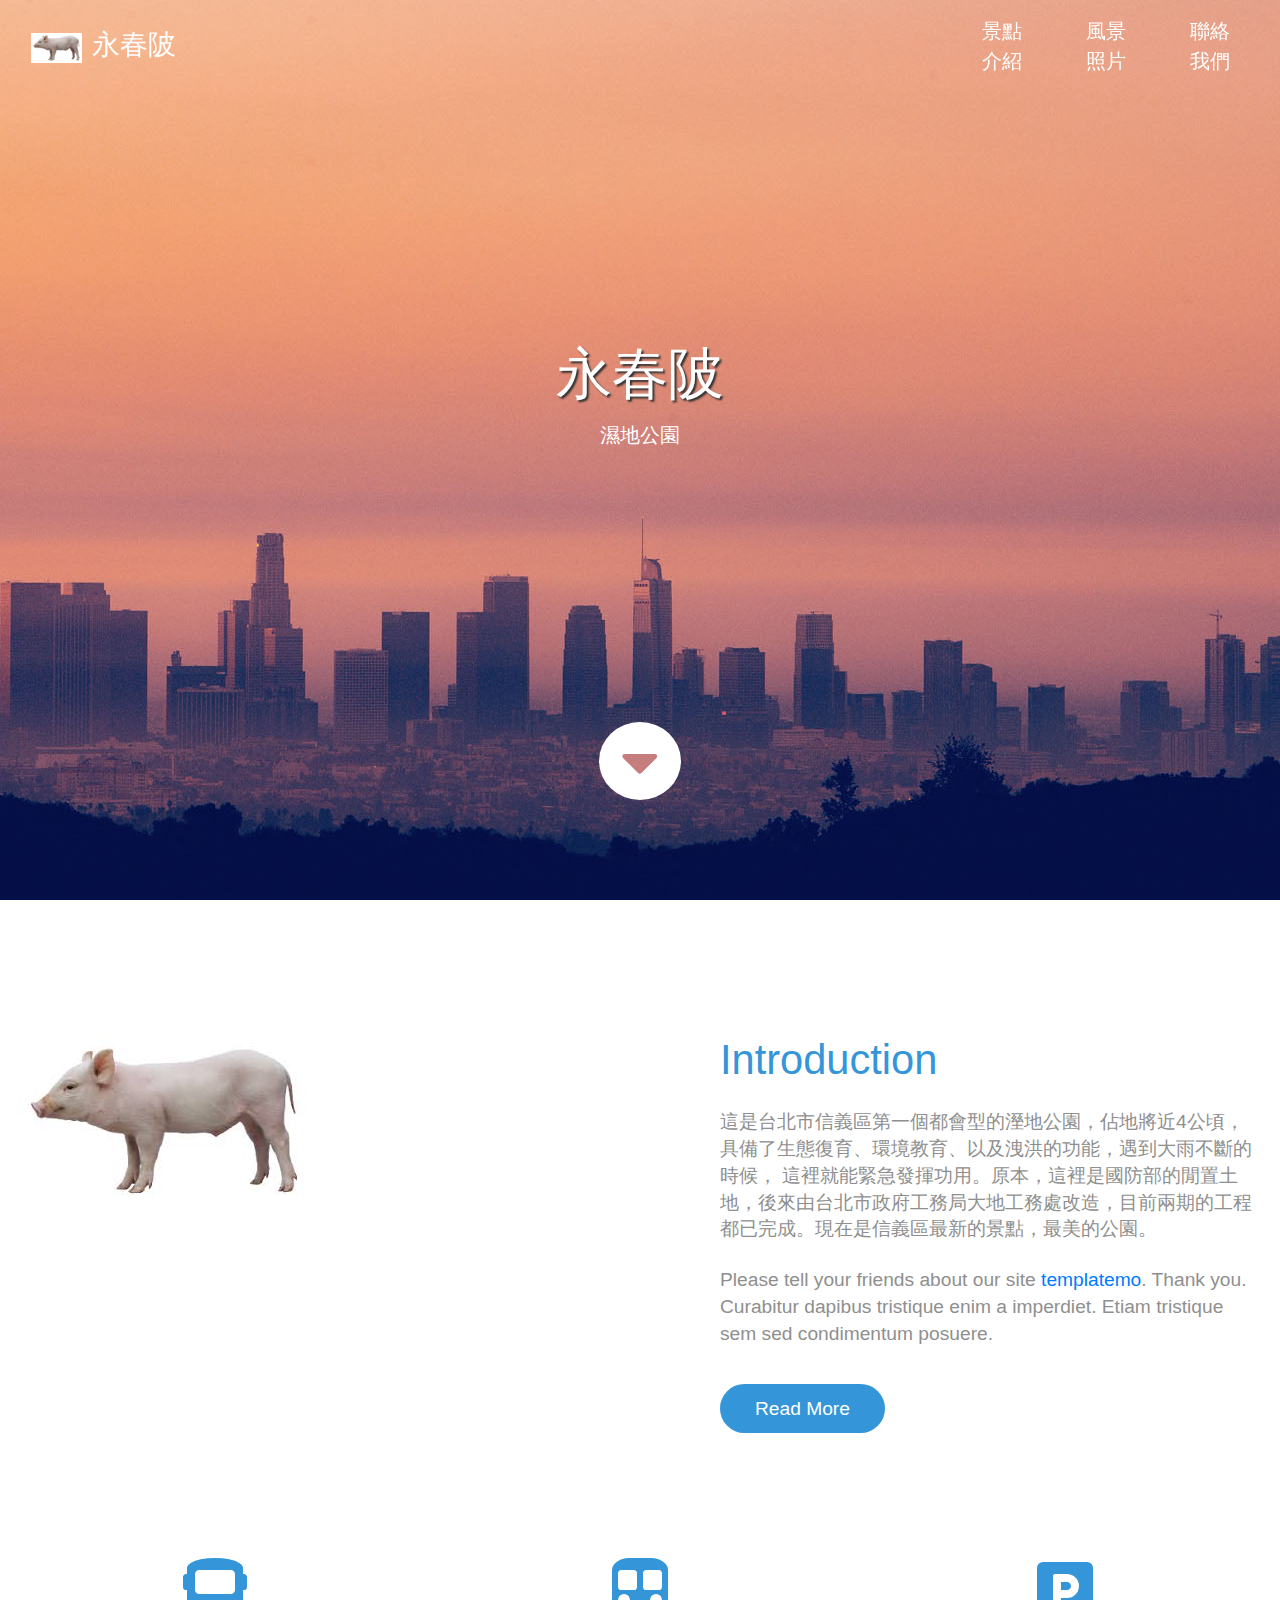
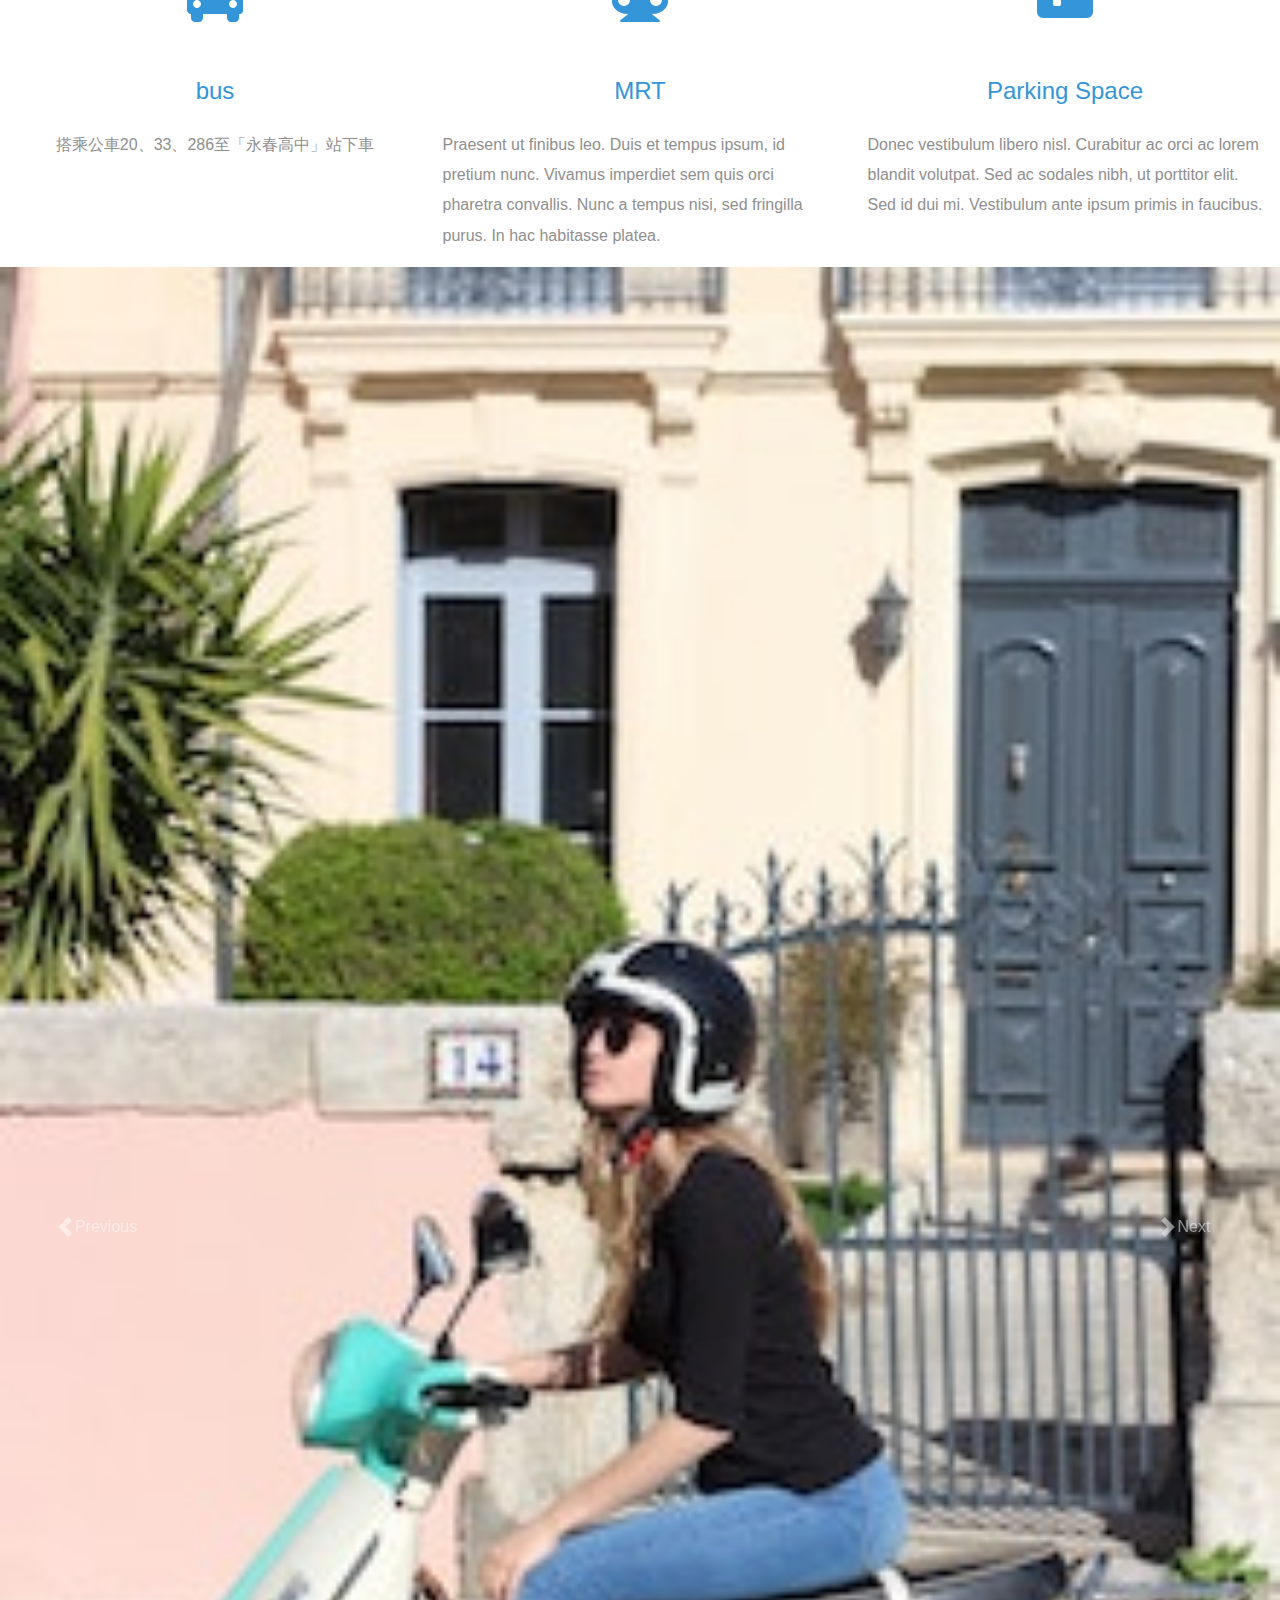
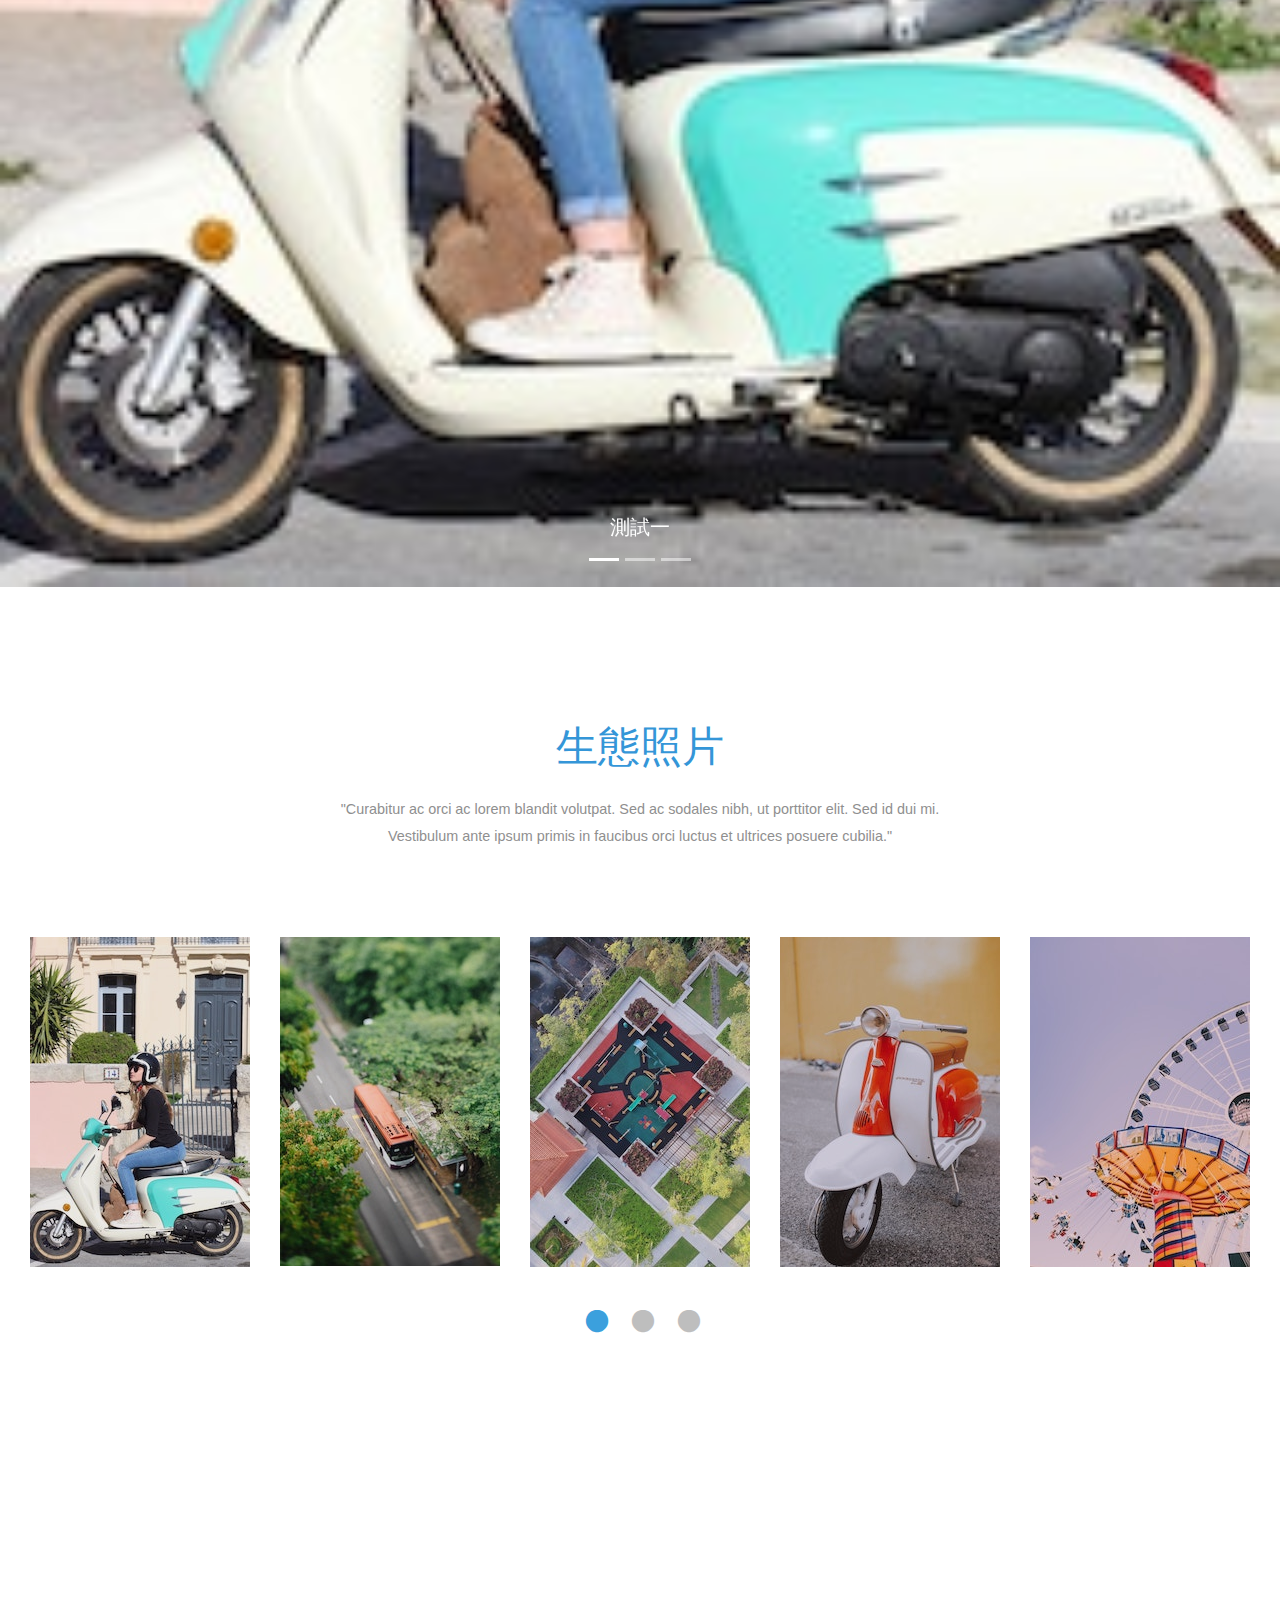
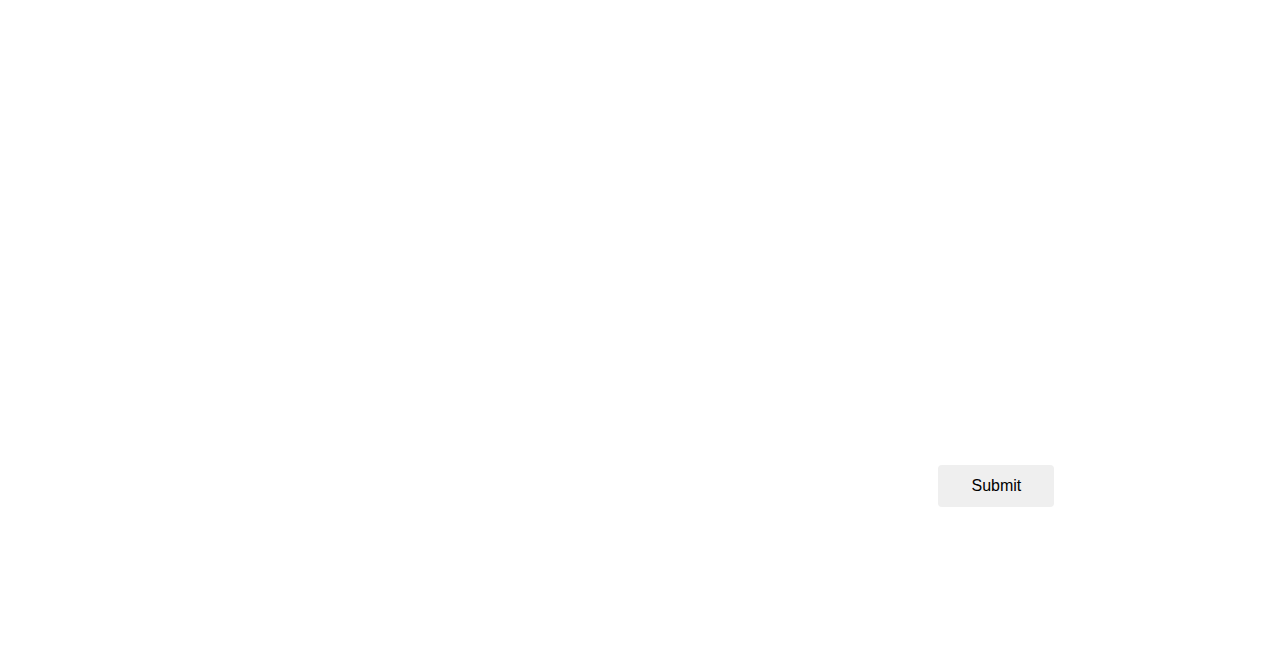
<file: model-2/index.html>
<!DOCTYPE html>
<!--HTML5文件類型-->
<html lang="en">  
    <head>
      <meta charset="UTF-8" />
      <meta name="viewport" content="width=device-width, initial-scale=1.0" />
      <meta http-equiv="X-UA-Compatible" content="ie=edge" />
      <title>千田網</title>
      <link rel="stylesheet" href="fontawesome-5.5/css/all.min.css" />
      <link rel="stylesheet" href="slick/slick.css">
      <link rel="stylesheet" href="slick/slick-theme.css">
      <link rel="stylesheet" href="magnific-popup/magnific-popup.css">
      <link rel="stylesheet" href="css/bootstrap.min.css" />
      <link rel="stylesheet" href="css/templatemo-style.css" />
      <!--
    The Town
    https://templatemo.com/tm-525-the-town
    -->
    </head>
    <body>    
      <!-- Hero section -->
      <section id="hero" class="text-white tm-font-big tm-parallax">
        <!-- Navigation 導覽列 -->
        <nav class="navbar navbar-expand-md tm-navbar" id="tmNav">    <!--"navbar navbar-expand-md tm-navbar" id="tmNav"-->          
          <div class="container">   
            
                <a class="navbar-brand" href="index.html">
                  <img src="img/pig.jpg" weight=30 height=30 alt="">
                 
                <span class="h3 mx-1">
                  永春陂
                </span>
                </a>
              </div>             
              <!--導覽列-->  
              <button class="navbar-toggler" type="button" data-toggle="collapse" data-target="#navbarSupportedContent" aria-controls="navbarSupportedContent" aria-expanded="false" aria-label="Toggle navigation">
                <span class="fas fa-bars navbar-toggler-icon"></span>     <!--icon標示-->
              </button>
              <div class="collapse navbar-collapse" id="navbarSupportedContent">
                <ul class="navbar-nav ml-auto">
                  <li class="nav-item">
                      <a class="nav-link tm-nav-link" href="#introduction">景點介紹</a>
                  </li>
                  <li class="nav-item">
                      <a class="nav-link tm-nav-link" href="#work">風景照片</a>
                  </li>
                  <li class="nav-item">
                      <a class="nav-link tm-nav-link" href="#contact">聯絡我們</a>
                  </li>
                  <!--<li class="nav-item">
                    <a class="nav-link tm-nav-link" href="#transportation">交通工具</a>
                  </li>-->
              </ul>
                   
          </div>
        </nav>
        
        <div class="text-center tm-hero-text-container">
          <div class="tm-hero-text-container-inner">
              <h2 class="tm-hero-title">永春陂</h2>
              <p class="tm-hero-subtitle">
                濕地公園
              </p>
          </div>        
        </div>
        <!--下滑鍵-->
        <div class="tm-next tm-intro-next">
          <a href="#introduction" class="text-center tm-down-arrow-link">
            <i class="fas fa-3x fa-caret-down tm-down-arrow"></i>
          </a>
        </div>      
      </section>

      <section id="introduction" class="tm-section-pad-top">
        <div class="container">
          <div class="row">
            <div class="col-lg-6">
              <!--注意! 要使用"img/....jpg"-->
              <img src="img/pig.jpg" alt="Image" class="img-fluid tm-intro-img" />
            </div>
            <div class="col-lg-6">
              <div class="tm-intro-text-container">
                  <h2 class="tm-text-primary mb-4 tm-section-title">Introduction</h2>
                  <p class="mb-4 tm-intro-text">
                    這是台北市信義區第一個都會型的溼地公園，佔地將近4公頃，具備了生態復育、環境教育、以及洩洪的功能，遇到大雨不斷的時候，
                    這裡就能緊急發揮功用。原本，這裡是國防部的閒置土地，後來由台北市政府工務局大地工務處改造，目前兩期的工程都已完成。現在是信義區最新的景點，最美的公園。
                  </p>
                  <p class="mb-5 tm-intro-text">
                    Please tell your friends about our site 
                    <a rel="nofollow" href="https://templatemo.com">templatemo</a>. Thank you.
                    Curabitur dapibus tristique enim a imperdiet. Etiam
                tristique sem sed condimentum posuere. 
                  </p>
                  <div class="tm-next">
                    <a href="#work" class="tm-intro-text tm-btn-primary">Read More</a>
                  </div>
              </div>
            </div>
          </div>

          <div class="row tm-section-pad-top">
            <div class="col-lg-4">
              <i class="fas fa-4x fa-bus text-center tm-icon"></i>
              <h4 class="text-center tm-text-primary mb-4">bus</h4>
              <p style="text-align: center;">
                搭乘公車20、33、286至「永春高中」站下車
              
              </p>
            </div>
          
          <div class="col-lg-4 mt-5 mt-lg-0">
            <i class="fas fa-4x fa-subway text-center tm-icon"></i>
            <h4 class="text-center tm-text-primary mb-4">MRT</h4>
            <p>
              Praesent ut finibus leo. Duis et tempus ipsum, id pretium nunc.
              Vivamus imperdiet sem quis orci pharetra convallis. Nunc a tempus
              nisi, sed fringilla purus. In hac habitasse platea.
            </p>
          </div>
          <div class="col-lg-4 mt-5 mt-lg-0">
            <i class="fas fa-4x fa-parking text-center tm-icon"></i>
            <h4 class="text-center tm-text-primary mb-4">Parking Space</h4>
            <p>
              Donec vestibulum libero nisl. Curabitur ac orci ac lorem blandit
              volutpat. Sed ac sodales nibh, ut porttitor elit. Sed id dui mi.
              Vestibulum ante ipsum primis in faucibus.
            </p>
          </div>
        </div>
      </section>
      <seciton id="try" class="tm-section-pad-top" >
        <div id="myCarousel" class="carousel slide" data-bs-ride="carousel">
          <ol class="carousel-indicators">
            <li data-bs-target="#myCarousel" data-bs-slide-to="0" class="active"></li>
            <li data-bs-target="#myCarousel" data-bs-slide-to="1"></li>
            <li data-bs-target="#myCarousel" data-bs-slide-to="2"></li>
          </ol>
          <div class="carousel-inner">
            <div class="carousel-item active">
              <img src="img/gallery-tn-01.jpg" class="d-block w-100" alt="hi">
              <div class="carousel-caption d-none d-md-block">
                <h5>
                  測試一
                </h5>
              </div>
            </div>
            <div class="carousel-item">
              <img src="img/gallery-tn-02.jpg" class="d-block w-100" alt="hi">
              <div class="carousel-caption d-none d-md-block">
                <h5>
                  測試二
                </h5>
              </div>
            </div>
            <div class="carousel-item">
              <img src="img/gallery-tn-03.jpg" class="d-block w-100" alt="hi">
              <div class="carousel-caption d-none d-md-block">
                <h5>
                  測試三
                </h5>
              </div>
            </div>
          </div>
          <a class="carousel-control-prev" href="#myCarousel" data-bs-slide="prev">
            <span class="carousel-control-prev-icon"></span>
            <span class="visually-hidden">Previous</span>
          </a>
          <a class="carousel-control-next" href="#myCarousel" data-bs-slide="next">
            <span class="carousel-control-next-icon"></span>
            <span class="visually-hidden">Next</span>
          </a>
        </div>
      </section>
      <section id="work" class="tm-section-pad-top">
        <div class="container tm-container-gallery">
          <div class="row">
            <div class="text-center col-12">
                <h2 class="tm-text-primary tm-section-title mb-4">生態照片</h2>
                <p class="mx-auto tm-work-description">
                  "Curabitur ac orci ac lorem blandit volutpat. Sed ac sodales nibh, ut
                  porttitor elit. Sed id dui mi. Vestibulum ante ipsum primis in faucibus
                  orci luctus et ultrices posuere cubilia."
                </p>
            </div>            
          </div>
          <div class="row">
              <div class="col-12">
                  <div class="mx-auto tm-gallery-container">
                      <div class="grid tm-gallery">
                        <a href="img/gallery-img-01.jpg">
                          <figure class="effect-honey tm-gallery-item">
                            <img src="img/gallery-tn-01.jpg" alt="Image" class="img-fluid">
                            <figcaption>
                              <h2><i>Dreamy <span>Honey</span> Now</i></h2>
                            </figcaption>
                          </figure>
                        </a>
                        <a href="img/gallery-img-02.jpg">
                          <figure class="effect-honey tm-gallery-item">
                            <img src="img/gallery-tn-02.jpg" alt="Image" class="img-fluid">
                            <figcaption>
                              <h2><i>Second <span>Honey</span> Now</i></h2>
                            </figcaption>
                          </figure>
                        </a>
                        <a href="img/gallery-img-03.jpg">
                          <figure class="effect-honey tm-gallery-item">
                            <img src="img/gallery-tn-03.jpg" alt="Image" class="img-fluid">
                            <figcaption>
                              <h2><i>Third <span>Honey</span> Now</i></h2>
                            </figcaption>
                          </figure>
                        </a>
                        <a href="img/gallery-img-04.jpg">
                          <figure class="effect-honey tm-gallery-item">
                            <img src="img/gallery-tn-04.jpg" alt="Image" class="img-fluid">
                            <figcaption>
                              <h2><i>Dreamy <span>Honey</span> Now</i></h2>
                            </figcaption>
                          </figure>
                        </a>
                        <a href="img/gallery-img-05.jpg">
                          <figure class="effect-honey tm-gallery-item">
                            <img src="img/gallery-tn-05.jpg" alt="Image" class="img-fluid">
                            <figcaption>
                              <h2><i>Fifth <span>Honey</span> Now</i></h2>
                            </figcaption>
                          </figure>
                        </a>
                        <a href="img/gallery-img-06.jpg">
                          <figure class="effect-honey tm-gallery-item">
                            <img src="img/gallery-tn-06.jpg" alt="Image" class="img-fluid">
                            <figcaption>
                              <h2><i>Sixth <span>Honey</span> Now</i></h2>
                            </figcaption>
                          </figure>
                        </a>
                        <a href="img/gallery-img-01.jpg">
                          <figure class="effect-honey tm-gallery-item">
                            <img src="img/gallery-tn-01.jpg" alt="Image" class="img-fluid">
                            <figcaption>
                              <h2><i>Dreamy <span>Honey</span> Now</i></h2>
                            </figcaption>
                          </figure>
                        </a>
                        <a href="img/gallery-img-02.jpg">
                          <figure class="effect-honey tm-gallery-item">
                            <img src="img/gallery-tn-02.jpg" alt="Image" class="img-fluid">
                            <figcaption>
                              <h2><i>Eighth <span>Honey</span> Now</i></h2>
                            </figcaption>
                          </figure>
                        </a>
                      </div>
                  </div>                
              </div>        
            </div>
        </div>
      </section>

      <!-- Contact -->
      <section id="contact" class="tm-section-pad-top tm-parallax-2">
        <div class="container tm-container-contact">
          <div class="row">
              <div class="col-12">
                  <h2 class="mb-4 tm-section-title">Contact Us</h2>
                  <div class="mb-5 tm-underline">
                    <div class="tm-underline-inner"></div>
                  </div>
                  <p class="mb-5">
                    Nullam tincidunt, lacus a suscipit luctus, elit turpis tincidunt dui,
                    non tempus sem turpis vitae lorem. Maecenas eget odio in sapien ultrices
                    viverra vitae vel leo. Curabitur at elit eu risus pharetra pellentesque
                    at at velit.
                  </p>
              </div>
              
              <div class="col-sm-12 col-md-6 d-flex align-items-center tm-contact-item">
                <a href="tel:0968376880" class="tm-contact-item-link">
                    <i class="fas fa-3x fa-phone mr-4"></i>
                    <span class="mb-0">0968376880</span>
                </a>              
              </div>
              <div class="col-sm-12 col-md-6 d-flex align-items-center tm-contact-item">
                <a href="mailto:justin0968376880@gmail.com" class="tm-contact-item-link">
                    <i class="fas fa-3x fa-envelope mr-4"></i>
                    <span class="mb-0">justin0968376880@gmail.com</span>
                </a>              
              </div>
              <div class="col-sm-12 col-md-6 d-flex align-items-center tm-contact-item">
                <a href="https://www.instagram.com/" class="tm-contact-item-link">
                    <i class="fab fa-3x fa-instagram mr-4"></i>
                    <span class="mb-0">永春陂生態濕地公園IG</span>
                </a>              
              </div>
              <div class="col-sm-12 col-md-6 d-flex align-items-center tm-contact-item">
                <a href="https://www.facebook.com/yongchunpiweltandpark/" class="tm-contact-item-link">
                    <i class="fab fa-3x fa-facebook mr-4"></i>
                    <span class="mb-0">永春陂生態濕地公園FB官網</span>
                </a>              
              </div>
              <div class="col-sm-12 col-md-6 d-flex align-items-center tm-contact-item">
                <a href="https://www.google.com/maps" class="tm-contact-item-link">
                    <i class="fas fa-3x fa-map-marker-alt mr-4"></i>
                    <span class="mb-0">Location on Maps</span>
                </a>              
              </div>
              <div class="col-sm-12 col-md-6 d-flex align-items-center tm-contact-item">
                <form action="" method="get">
                  <input name="email" type="email" placeholder="Subscribe your email" class="tm-input" required />
                  <button type="submit" class="btn tm-btn-submit">Submit</button>
                </form>
              </div>
          </div>
        </div>
        <footer class="text-center small tm-footer">
            <p class="mb-0">
              Copyright &copy; 2019 Company Name 
              
              - Design: <a rel="nofollow" href="https://templatemo.com" class="tm-footer-link">Template Mo</a>
            </p>
          </footer>
      </section>
      <script src="js/jquery-1.9.1.min.js"></script>     
      <script src="slick/slick.min.js"></script>
      <script src="magnific-popup/jquery.magnific-popup.min.js"></script>
      <script src="js/jquery.singlePageNav.min.js"></script>     
      <script src="js/bootstrap.min.js"></script> 
      <script>

        function getOffSet(){
          var _offset = 450;
          var windowHeight = window.innerHeight;

          if(windowHeight > 500) {
            _offset = 400;
          } 
          if(windowHeight > 680) {
            _offset = 300
          }
          if(windowHeight > 830) {
            _offset = 210;
          }

          return _offset;
        }

        function setParallaxPosition($doc, multiplier, $object){
          var offset = getOffSet();
          var from_top = $doc.scrollTop(),
            bg_css = 'center ' +(multiplier * from_top - offset) + 'px';
          $object.css({"background-position" : bg_css });
        }

        // Parallax function
        // Adapted based on https://codepen.io/roborich/pen/wpAsm        
        var background_image_parallax = function($object, multiplier, forceSet){
          multiplier = typeof multiplier !== 'undefined' ? multiplier : 0.5;
          multiplier = 1 - multiplier;
          var $doc = $(document);
          // $object.css({"background-attatchment" : "fixed"});

          if(forceSet) {
            setParallaxPosition($doc, multiplier, $object);
          } else {
            $(window).scroll(function(){          
              setParallaxPosition($doc, multiplier, $object);
            });
          }
        };

        var background_image_parallax_2 = function($object, multiplier){
          multiplier = typeof multiplier !== 'undefined' ? multiplier : 0.5;
          multiplier = 1 - multiplier;
          var $doc = $(document);
          $object.css({"background-attachment" : "fixed"});
          $(window).scroll(function(){
            var firstTop = $object.offset().top,
                pos = $(window).scrollTop(),
                yPos = Math.round((multiplier * (firstTop - pos)) - 186);              

            var bg_css = 'center ' + yPos + 'px';

            $object.css({"background-position" : bg_css });
          });
        };
        
        $(function(){
          // Hero Section - Background Parallax
          background_image_parallax($(".tm-parallax"), 0.30, false);
          background_image_parallax_2($("#contact"), 0.80);   
          
          // Handle window resize
          window.addEventListener('resize', function(){
            background_image_parallax($(".tm-parallax"), 0.30, true);
          }, true);

          // Detect window scroll and update navbar
          $(window).scroll(function(e){          
            if($(document).scrollTop() > 120) {
              $('.tm-navbar').addClass("scroll");
            } else {
              $('.tm-navbar').removeClass("scroll");
            }
          });
          
          // Close mobile menu after click 
          $('#tmNav a').on('click', function(){
            $('.navbar-collapse').removeClass('show'); 
          })

          // Scroll to corresponding section with animation
          $('#tmNav').singlePageNav();        
          
          // Add smooth scrolling to all links
          // https://www.w3schools.com/howto/howto_css_smooth_scroll.asp
          $("a").on('click', function(event) {
            if (this.hash !== "") {
              event.preventDefault();
              var hash = this.hash;

              $('html, body').animate({
                scrollTop: $(hash).offset().top
              }, 400, function(){
                window.location.hash = hash;
              });
            } // End if
          });

          // Pop up
          $('.tm-gallery').magnificPopup({
            delegate: 'a',
            type: 'image',
            gallery: { enabled: true }
          });

          // Gallery
          $('.tm-gallery').slick({
            dots: true,
            infinite: false,
            slidesToShow: 5,
            slidesToScroll: 2,
            responsive: [
            {
              breakpoint: 1199,
              settings: {
                slidesToShow: 4,
                slidesToScroll: 2
              }
            },
            {
              breakpoint: 991,
              settings: {
                slidesToShow: 3,
                slidesToScroll: 2
              }
            },
            {
              breakpoint: 767,
              settings: {
                slidesToShow: 2,
                slidesToScroll: 1
              }
            },
            {
              breakpoint: 480,
              settings: {
                slidesToShow: 1,
                slidesToScroll: 1
              }
            }
          ]
          });
        });
      </script>
    </body>
</html>
</file>
<file: model-2/css/templatemo-style.css>
/*

The Town

https://templatemo.com/tm-525-the-town

*/

html {
  font-size: 16px;
}

body {
  color: #8f8f8f;
  margin: 0;
  padding: 0;
  overflow-x: hidden;
}
/* 所有文字的轉場 */
a {
  transition: all 0.3s ease;
}
/* 去除超連結底線 */
a:hover,  /* 滑鼠滑到的地方 */
a:focus { /* 用戶選取的狀態 */
  text-decoration: none;
}
/* 無任何改變 int解釋為去掉淡藍色邊框*/
a:focus {
  outline: none;
}

.btn {
  padding: 8px 32px;
}

.btn:hover {
  background-color: #ced4da;
}
/* 三個重要標籤的距離 */
.tm-section-pad-top {
  padding-top: 135px;
}
/* 三個重要標籤的顏色 */
.tm-text-primary {
  color: #3496d8;
}
/* 首頁的字(濕地公園、景點介紹、風景照片、聯絡我們) */
.tm-font-big {
  font-size: 1.25rem;
}
/* read more 按鈕 */
.tm-btn-primary {
  color: white;
  background-color: #3496d8;
  padding: 14px 35px;
  border-radius: 30px;
}

.tm-btn-primary:hover,
.tm-btn-primary:focus {
  color: white;
  background-color: #73c1f6;
}

/* Navbar */

.tm-navbar {
  position: fixed;  /* 固定位子 */
  width: 100%;
  z-index: 1000;  /*疊層(最上面)*/
  background-color: transparent;  /* 黑色 */
  transition: all 0.3s ease;
}
/* 滑動時navbar的顏色 */
.tm-navbar.scroll {
  background-color: white;
  border-bottom: 1px solid #e9ecef;
}
/* 首頁"永春陂"的顏色 */
.navbar-brand {
  color: white;
  font-size: 1.4rem;
  font-weight: bold;
}

.navbar-brand:hover,
.tm-navbar.scroll .navbar-brand:hover {
  color: #3496d8;
}

.tm-navbar.scroll .navbar-brand {
  color: #8f8f8f;
}
/* 去掉清單前面的原點 */
.nav-item {
  list-style: none;
}
/* 首頁右側的文字顏色 */
.tm-nav-link {
  color: white;
}
/* 首頁除外的顏色 */
.tm-navbar.scroll .tm-nav-link {
  color: #8f8f8f;
}
/* 點選的顏色 */
.tm-navbar.scroll .tm-nav-link:hover,
.tm-navbar.scroll .tm-nav-link.current,
.tm-nav-link:hover {
  color: #3496d8;
}
/* 螢幕縮小右側icon設定 */
.navbar-toggler {
  border: 1px solid white;
  padding-left: 10px;
  padding-right: 10px;
}

.navbar-toggler-icon {
  color: white;
  padding-top: 6px;
}

.tm-navbar.scroll .navbar-toggler {
  border: 1px solid #8f8f8f;
}

.tm-navbar.scroll .navbar-toggler-icon {
  color: #8f8f8f;
}
/* icon end */

/* Hero */

#hero {
  background-image: url(../img/the-town-bg-01.jpg);
  background-repeat: no-repeat;   /* 背景不重複 */
  height:100vh;                   /* 視窗高度100% */
  min-height: 375px;              /* no meaning */
  position: relative;             /* no meaning */
}

@media (min-height: 830px) {
  #hero {
    background-position: center -210px; 
  }
}

@media (min-height: 680px) and (max-height: 829px) {
  #hero {
    background-position: center -300px;   /* x,y */
  }
}

@media (min-height: 500px) and (max-height: 679px) {
  #hero {
    background-position: center -400px;
  }
}

@media (max-height: 499px) {
  #hero {
    background-position: center -450px;
  }
}
/* ycpond set */

/* position */
.tm-hero-text-container {
  width: 100%;
  height: 100%;
  display: flex;
  flex-flow: column;
  justify-content: center;
}

.tm-hero-text-container-inner {
  margin-top: -90px;
}
/* text */
.tm-hero-title {
  font-size: 3.5rem;
  text-shadow: 2px 2px 2px #333;
}
/* next標誌 */
.tm-intro-next {
  position: absolute;
  bottom: 100px;
  left: 0;
  right: 0;
}
/* no meaning */
@media (max-height: 480px) {
  .tm-hero-text-container-inner {
    margin-top: -40px;
  }

  .tm-intro-next {
    bottom: 20px;
  }
}

.tm-down-arrow-link {
  display: block;
  margin-top: 18%;
}
/* ycpond set */
.tm-down-arrow {
  color: #c57e7d;
  cursor: pointer;    /* mouse becomes pointer */
  background: white;
  border-radius: 50%;  /* circle */
  padding: 10px 22px 8px;
  transition: all 0.3s ease-out;
}
/* click ycpond set */
.tm-down-arrow:hover,
.tm-down-arrow:focus {
  color: white;
  background: #3496d8;
}

/* 三個主要的標籤 */

.tm-section-title {
  font-size: 2.6rem;
  font-weight: normal;
}
/* 中間introduce的文字*/
.tm-intro-text {
  font-size: 1.2rem;
  line-height: 1.4;
}
/* 公車、MRT和停車場的標誌*/
.tm-icon {
  display: block;
  margin-bottom: 55px;
  color: #3496d8;
}

/* Work */

/* environmental photos' words */
.tm-work-description {
  max-width: 650px;
  width: 100%;
  font-size: 0.9rem;
}
/* photo container updown distance */
.tm-gallery-container {
  padding-top: 70px;
  padding-bottom: 120px;
}
/* photos */
.tm-gallery-item {
  margin: 0 15px;   /* updown rightleft */
}

.slick-dots {
  bottom: -65px;
}

.slick-dots li {
  margin: 0 13px;
}
/* recycle pictures' dots */
.slick-dots li button:hover:before,
.slick-dots li button:focus:before,
.slick-dots li.slick-active button:before {
  opacity: 1;   /* clearity */
  color: #3ba0dd;
}

.slick-dots li button:before {
  font-size: 26px;
}

/* Hover Effect */
/* Common style */
.grid figure {
  position: relative;
  /* no meaning */
  float: left;
  overflow: hidden;
  background: #3085a3;
  text-align: center;
  /* no meaning */
  cursor: pointer;
}

.grid figure img {
  position: relative;
  display: inline;   /* like <p> and no meaning */
  min-height: 50%;   /* no meaning */
  max-width: 100%;   /* no meaning */
  opacity: 0.8;
}
/* discription */
.grid figure figcaption {
  padding: 2em;
  color: #fff;
  text-transform: uppercase;  /* bigger words */
  font-size: 1.25em;
  /* difficult inspect */
  -webkit-backface-visibility: visible;
  backface-visibility: visible;
}
/* no meaning */
.grid figure figcaption::before,
.grid figure figcaption::after {
  pointer-events: none;
}

.grid figure figcaption,
.grid figure figcaption > a {
  position: absolute;
  top: 0;
  left: 0;
  width: 100%;
  height: 100%;
}

/* Anchor will cover the whole item by default */
/* For some effects it will show as a button */
/*.grid figure figcaption > a {
  z-index: 1000;
  text-indent: 200%;
  white-space: nowrap;
  font-size: 0;
  opacity: 0;
}

.grid figure h2 {
  word-spacing: -0.15em;
  font-weight: 300;
}

.grid figure h2 span {
  font-weight: 800;
}

.grid figure h2,
.grid figure p {
  margin: 0;
}

.grid figure p {
  letter-spacing: 1px;
  font-size: 68.5%;
}
*/
/*---------------*/
/***** Honey *****/
/*---------------*/

figure.effect-honey {
  background: #4a3753;
  max-width: 220px;   /* no meaning */
}

figure.effect-honey img {
  opacity: 0.9;
  -webkit-transition: opacity 0.35s;    /* no meaning */
  transition: opacity 0.35s;            /* no meaning */
}

figure.effect-honey:hover img {
  opacity: 0.5;
}

figure.effect-honey figcaption::before {
  position: absolute;
  bottom: 0;
  left: 0;
  width: 100%;
  height: 10px;
  background: #3496d8;
  content: "";
  -webkit-transform: translate3d(0, 10px, 0);
  transform: translate3d(0, 10px, 0);
}

figure.effect-honey h2 {
  position: absolute;
  bottom: 0;
  left: 0;
  padding: 1em 1.5em;
  width: 100%;
  text-align: left;
  -webkit-transform: translate3d(0, -30px, 0);
  transform: translate3d(0, -30px, 0);
}

figure.effect-honey h2 i {
  font-style: normal;
  opacity: 0;
  -webkit-transition: opacity 0.35s, -webkit-transform 0.35s;
  transition: opacity 0.35s, transform 0.35s;
  -webkit-transform: translate3d(0, -30px, 0);
  transform: translate3d(0, -30px, 0);
}

figure.effect-honey figcaption::before,
figure.effect-honey h2 {
  -webkit-transition: -webkit-transform 0.35s;
  transition: transform 0.35s;
}

figure.effect-honey:hover figcaption::before,
figure.effect-honey:hover h2,
figure.effect-honey:hover h2 i {
  opacity: 1;
  -webkit-transform: translate3d(0, 0, 0);
  transform: translate3d(0, 0, 0);
}

/* Contact */

#contact {
  color: white;
  background-image: url(../img/the-town-bg-02.jpg);
  background-position: center;
  background-repeat: no-repeat;
  min-height: 850px;
  position: relative;
  padding-bottom: 50px;
  padding-top: 160px;
}

.tm-underline {
  border-top: 2px solid white;
  height: 8px;
  width: 100%;
}

.tm-underline-inner {
  width: 25%;
  height: 8px;
  background: white;
}

.tm-contact-item {
  margin-bottom: 75px;
}

.tm-contact-item-link {
  display: flex;
  align-items: center;
}

.tm-contact-item-link i,
.tm-contact-item-link span {
  color: white;
  transition: all 0.3s ease;
}

.tm-contact-item-link:hover i,
.tm-contact-item-link:hover span {
  color: #3496d8;
}

.tm-input {
  padding: 8px 25px;
  border-radius: 3px;
  border: 1px solid white;
  background: transparent;
  color: white;
}

::placeholder {
  /* Chrome, Firefox, Opera, Safari 10.1+ */
  color: white;
  opacity: 1; /* Firefox */
}

:-ms-input-placeholder {
  /* Internet Explorer 10-11 */
  color: white;
}

::-ms-input-placeholder {
  /* Microsoft Edge */
  color: white;
}

.tm-btn-submit {
  margin-left: 20px;
}

.tm-footer {
  position: absolute;
  bottom: 35px;
  left: 0;
  right: 0;
  padding: 0 15px;
}

.tm-footer-link {
  color: white;
}

.tm-footer-link:hover,
.tm-footer-link:focus {
  color: #3496d8;
  text-decoration: none;
}

p {
  line-height: 1.9;
}

@media (min-width: 768px) {
  .tm-intro-text-container {
    padding-left: 65px;
  }

  .navbar-expand-md .navbar-nav .nav-link {
    padding-right: 30px;
    padding-left: 30px;
  }
}

@media (min-width: 1200px) {
  .container {
    max-width: 1275px;
  }

  .tm-container-gallery {
    max-width: 1290px;
  }

  .tm-container-contact {
    max-width: 1063px;
  }
}

@media (max-width: 991px) {
  .tm-intro-text-container {
    padding-left: 15px;
    padding-top: 30px;
    max-width: 600px;
    margin-left: auto;
    margin-right: auto;
  }

  .tm-intro-img {
    display: block;
    margin-left: auto;
    margin-right: auto;
  }

  .tm-btn-submit {
    margin-left: 0;
    margin-top: 20px;
  }
}

@media (max-width: 767px) {
  .tm-btn-submit {
    margin-left: 20px;
    margin-top: 0;
  }

  .navbar-nav {
    max-width: 200px;
    text-align: right;
  }

  .navbar-collapse {
    background-color: rgb(255, 255, 255);
    padding: 10px;
    border-radius: 3px;
  }

  .navbar-collapse .nav-link {
    color: #8f8f8f;
  }
}

@media (max-width: 480px) {
  .tm-gallery-container {
    max-width: 220px;
    margin-left: auto;
    margin-right: auto;
  }

  .slick-dots li {
    margin: 0 8px;
  }

  .tm-gallery-item {
    margin: 0;
  }
}

@media (max-width: 420px) {
  .tm-btn-submit {
    display: block;
    margin-left: 0;
    margin-top: 20px;
  }
}
</file>
